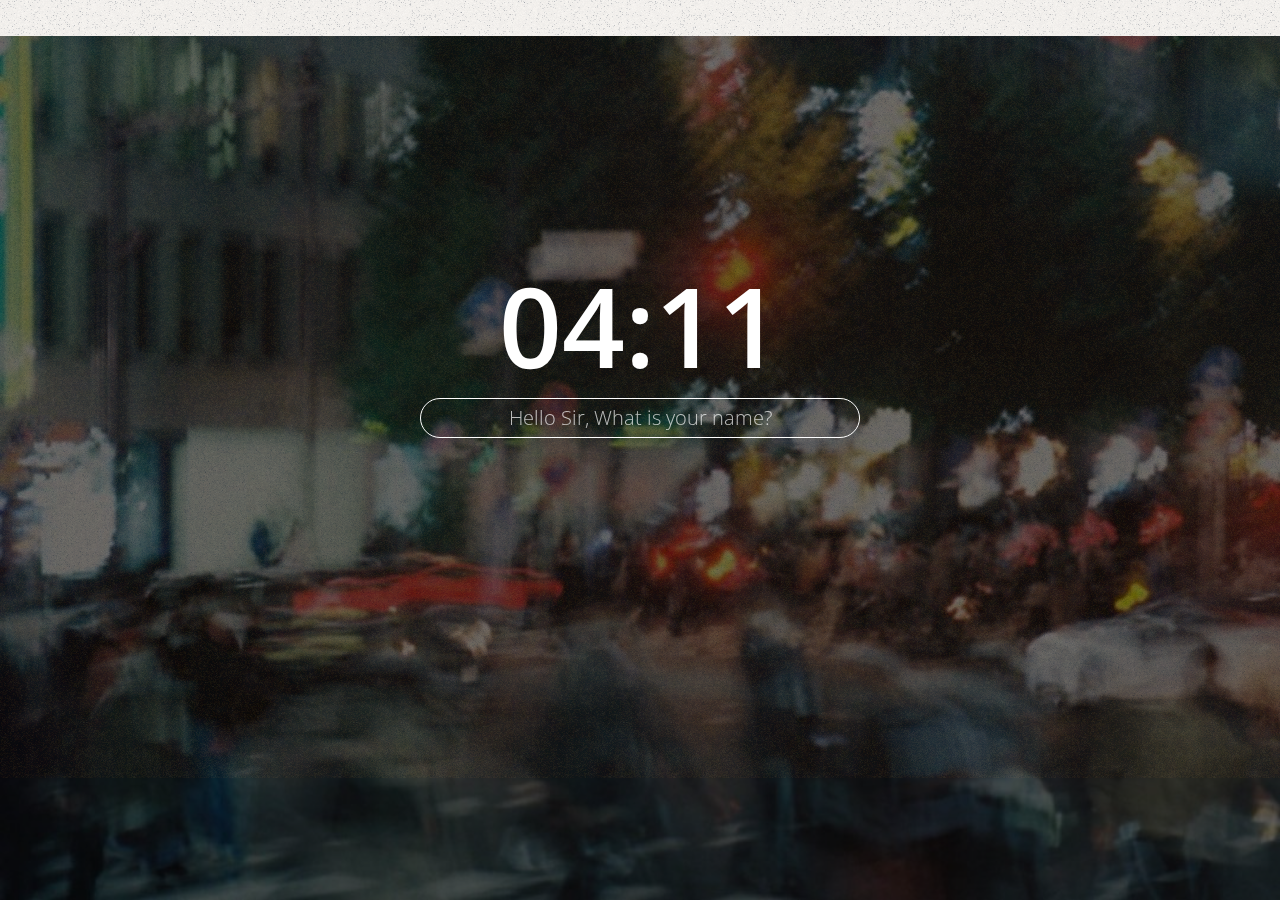
<file: assets/index.html>
<!DOCTYPE html>
<html lang="en">
<head>
    <meta charset="UTF-8">
    <meta http-equiv="X-UA-Compatible" content="ie=edge">
    <meta name="viewport" content="width=device-width, initial-scale=1.0">
    <title>Momentum | clone</title>
    <link rel="stylesheet" href="../assets/styles/index.css">
</head>
<body>
    <div class="weather-container">
        <span></span>
        <span></span>
    </div>
    <h1 id="clock">00:00</h1>
    <h2 id="greeting-message" class="is-hidden"></h2>
    <form id="log-in__form" class="is-hidden">
        <input id="log-in__input" required type="text" placeholder="Hello Sir, What is your name?">
    </form>
    <form id="todo__form" class="is-hidden">
        <span>What is your main focus for today?</span>
        <input required type="text">
    </form>
    <ul id="todo__list" class="is-hidden">
    </ul>
    <div class="quote-container is-hidden">
        <span id="quote"></span>
        <span id="camefrom"></span>
    </div>
    <script type="text/javascript" src="../assets/scripts/clock.js"></script>
    <script type="text/javascript" src="../assets/scripts/login.js"></script>
    <script type="text/javascript" src="../assets/scripts/todolist.js"></script>
    <script type="text/javascript" src="../assets/scripts/background.js"></script>
    <script type="text/javascript" src="../assets/scripts/quotes.js"></script>
    <script type="text/javascript" src="../assets/scripts/weather.js"></script>
</body>
</html>
</file>
<file: assets/styles/index.css>
@charset "UTF-8";
@import url('https://fonts.googleapis.com/css2?family=Open+Sans:wght@300..800&display=swap');
@import url('https://fonts.googleapis.com/css2?family=Noto+Sans+KR:wght@100..900&display=swap');
@import "../styles/reset.css";

html, body{
    color: #FFFFFF; }
body{
    position: relative;
    width: 100%;
    z-index: 0; }
body::before{
    content: '';
    background-image: url(../images/texture.png);
    background-position: top left;
    background-repeat: repeat;
    background-size: 270px 270px;
    display: block;
    position: absolute;
    top: 0;
    left: 0;
    width: 100%;
    height: 100%;
    z-index: -1;
    mix-blend-mode: hard-light;
    opacity: 0.6; }
.is-hidden{
    visibility: hidden !important; }
.bg-set{
    position: fixed;
    width: 100%;
    height: auto;
    bottom: 0;
    z-index: -2; 
    filter: brightness(0.4);
    overflow: hidden; }
::selection{
    background-color: #fff;
    color: #000; }
.weather-container{
    position: absolute;
    top: 10px;
    right: 10px;
    z-index: 5;
}
#clock{
    display: flex;
    justify-content: center;
    padding-top: 30vh;
    font-family: "Open Sans", sans-serif;
    font-optical-sizing: auto;
    font-size: 110px;
    font-weight: 600;
    font-style: normal;
    font-variation-settings:
      "wdth" 100;
}
#greeting-message{
    display: flex;
    justify-content: center;
    font-size: 40px;
    margin-top: 2vh;
}
#log-in__form{
    display: flex;
    justify-content: center;
}
#log-in__input{
    color: #FFFFFF;
    height: 40px;
    width: 440px;
    border: 1px solid #FFFFFF;
    border-radius: 30px;
    font-size: 20px;
    cursor: auto;
} 
#log-in__input::placeholder{
    color: #fff;
    font-family: "Open Sans", sans-serif;
    font-optical-sizing: auto;
    font-size: 20px;
    font-weight: 300;
    font-style: normal;
    font-variation-settings:
      "wdth" 100;
    opacity: 0.7;
}
#todo__form{
    display: flex;
    flex-direction: column;
    align-items: center;
}
#todo__form span{
    font-family: "Noto Sans KR", sans-serif;
    font-optical-sizing: auto;
    font-size: 30px;
    font-weight: 100;
    font-style: normal;
}
#todo__form input{
    width: 460px;
    height: 30px;
    font-size: 20px;
    margin-top: 1vh;
    border-bottom: 2px solid #FFFFFF;
}
#todo__form input:focus{
    color: #FFFFFF;
}
#todo__list{
    position: absolute;
    bottom: 10px;
    right: 10px;
    width: fit-content;
    height: fit-content;
    padding: 8px;
    background-color: rgba(0, 0, 0, 0.2);
    text-align: right;
    opacity: 0.6;
    z-index: 5;
}
.todo__list-set{
    margin-top: 5px;
}
.todo__button-set{
    background: none;
    border: none;
    color: #fff;
}
.quote-container{
    display: flex;
    flex-direction: column;
    align-items: center;
    margin-top: 26.5vh;
    font-family: "Noto Sans KR", sans-serif;
    font-optical-sizing: auto;
    font-size: 16px;
    font-weight: 100;
    font-style: normal;
}
</file>
